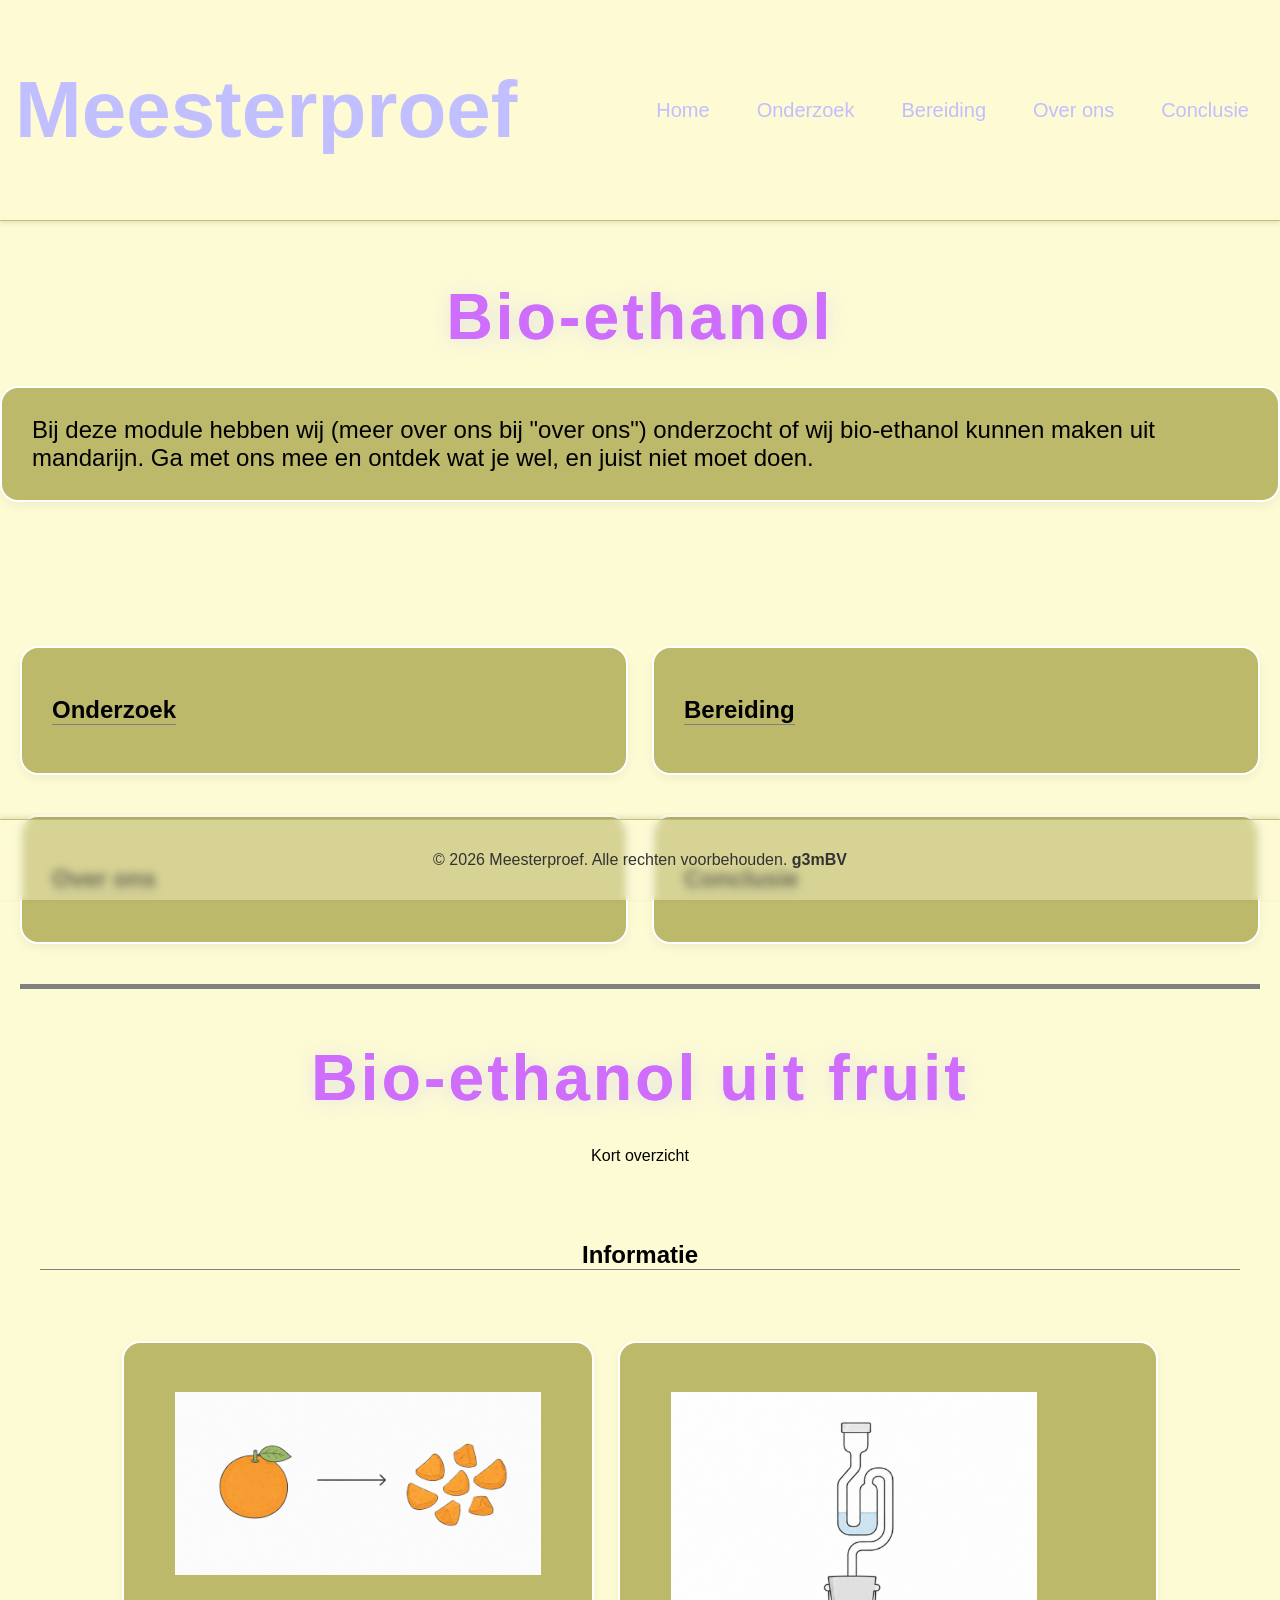
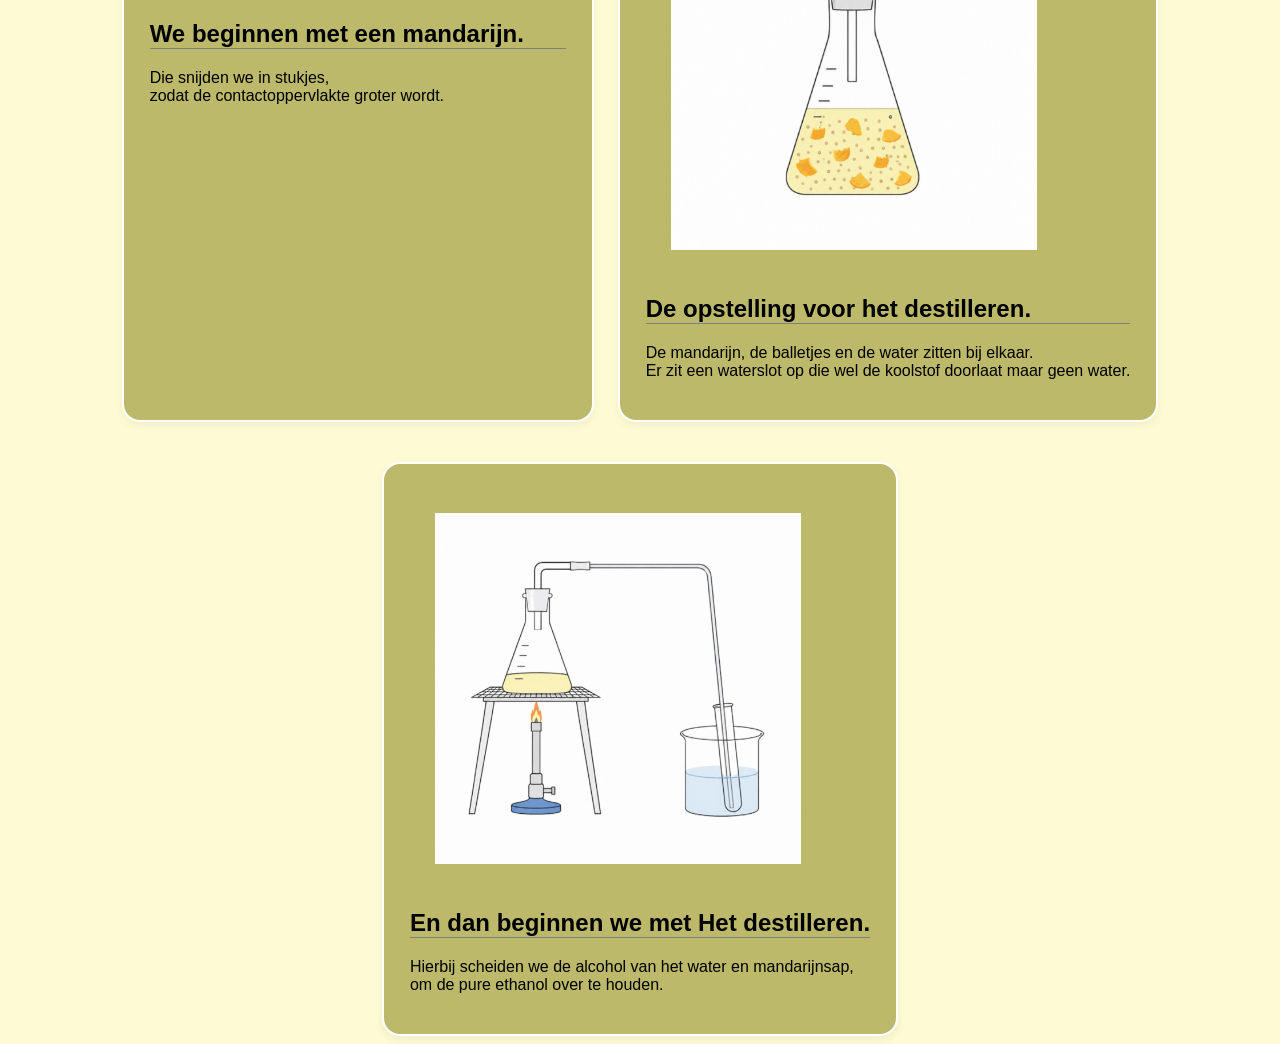
<file: index.html>
<!DOCTYPE html>
<html lang="nl">
<head>
  <meta charset="UTF-8">
  <meta http-equiv="X-UA-Compatible" content="IE=edge">
  <meta name="viewport" content="width=device-width, initial-scale=1.0">
  <meta name="description" content="Homepagina van het bio-ethanol schoolproject. Ontdek ons onderzoek, de stappen van de bereiding, en de resultaten van bio-ethanol uit mandarijn.">
  <meta name="keywords" content="bio-ethanol, mandarijn, schoolproject, meesterproef, chemie, experiment, onderzoek, resultaten, bereiding, over ons, conclusie, biobrandstof, fermentatie, gisting, veiligheid, laboratorium, datavisualisatie, projectpresentatie, duurzaamheid, proefopstelling">
  <meta name="author" content="g3mBV">
  <meta name="robots" content="index, follow">
  <meta name="theme-color" content="#2ecc71">
  <link rel="canonical" href="https://meesterproef.github.io/index.html">
  <meta property="og:title" content="Home - Bio-ethanol Meesterproef | Mandarijn Experiment">
  <meta property="og:description" content="Startpagina van ons bio-ethanol project met mandarijn: onderzoek, bereiding, resultaten en conclusies voor school.">
  <meta property="og:type" content="website">
  <meta property="og:url" content="https://meesterproef.github.io/index.html">
  <meta property="og:site_name" content="Meesterproef">
  <meta property="og:locale" content="nl_NL">
  <meta name="twitter:card" content="summary_large_image">
  <meta name="twitter:title" content="Home - Bio-ethanol Meesterproef | Mandarijn Experiment">
  <meta name="twitter:description" content="Leer hoe wij bio-ethanol uit mandarijn maken. Bekijk onderzoek, bereiding, resultaten en teaminformatie.">
  <link rel="stylesheet" href="stylesheet.css">
  <link rel="icon" href="data:image/svg+xml,<svg xmlns=%22http://w3.org viewBox=%220 0 100 100%22><text y=%22.9em%22 font-size=%2290%22>🍊</text></svg>">
  <title>Home - Bio-ethanol Meesterproef | Mandarijn Project</title>
  <meta name="google-site-verification" content="dkpoxqX3U9dstRT2QyaaFXYJEp5-pPPV3NxngQa6ikA" />
</head>

<body height=2000px>
    <nav class="bovenbalk">
      <a href="index.html" style="font-size: 5em; font-family: 'Playfair Display', sans-serif; " class="logo" >Meesterproef</a>
        <div class="nav-links">
          <a href="index.html" class="nav-item">Home</a>
          <a href="onderzoek.html" class="nav-item">Onderzoek</a>
          <a href="bereiding.html" class="nav-item">Bereiding</a>
          <a href="over-ons.html" class="nav-item">Over ons</a>
          <a href="resultaten.html" class="nav-item">Conclusie</a>
       </div>
    </nav>

    <script>
        window.addEventListener("scroll", function() {
            const bovenbalk = document.querySelector('.bovenbalk');
            const logo = document.querySelector('.logo');

            if (window.scrollY > 50) {
                bovenbalk.classList.add('ingekrompen');
                logo.style.fontSize = '3em';
            } else {
                bovenbalk.classList.remove('ingekrompen');
                logo.style.fontSize = '5em';
            }
        });
    </script>

    <h1 style="padding-top: 150px;">
      Bio-ethanol    
    </h1>

    <div class="squircle">
      Bij deze module hebben wij (meer over ons bij "over ons") onderzocht of wij bio-ethanol kunnen maken uit mandarijn. Ga met ons mee en ontdek wat je wel, en juist niet moet doen.
    </div>

<p>
        <br>
        <br>
        <br>
        <br>
</p>

    <div class="grid" >
        <a class="grid-item" href="onderzoek.html">
            <h2>Onderzoek</h2>
        </a>
        <a class="grid-item" href="bereiding.html">
            <h2>Bereiding</h2>
        </a>
        <a class="grid-item" href="over-ons.html">
            <h2>Over ons</h2>
        </a>
        <a class="grid-item" href="resultaten.html">
            <h2>Conclusie</h2>
        </a>
    </div>

    <div class="container" style="border-top-width: 5px; border-top-color: grey; border-top-style: solid;">
        <h1>Bio-ethanol uit fruit</h1>
        <p>Kort overzicht</p>
    </div>
    <div class="container">
        <h2>Informatie</h2>
    </div>
    <div class="container-informatie">
        <a class="informatie" href="#"><img src="mandarijn.png">
        <h2>We beginnen met een mandarijn.</h2>
        <p>Die snijden we in stukjes, <br> zodat de contactoppervlakte groter wordt.</p>
        </a>
        <a class="informatie" href="#"><img src="spul.png">
        <h2>De opstelling voor het destilleren.</h2>
        <p>De mandarijn, de balletjes en de water zitten bij elkaar. <br> Er zit een waterslot op die wel de koolstof doorlaat maar geen water.</p>
        </a>
        <a class="informatie" href="#"><img src="opstelling.png">
        <h2>En dan beginnen we met Het destilleren.</h2>
        <p>Hierbij scheiden we de alcohol van het water en mandarijnsap, <br> om de pure ethanol over te houden.</p>
        </a>
    </div>

    <div class="onderbalk">
        <p>
            © 2026 Meesterproef. Alle rechten voorbehouden. <a href="mailto:diedj979@gmail.com">g3mBV</a>
        </p>
    </div>

    <script>
  // Zoek alle navigatielinks en het logo op
  const navLinks = document.querySelectorAll('.nav-item, .logo');
  const logo = document.querySelector('.logo');

  navLinks.forEach(link => {
    link.addEventListener('click', function(event) {
      // Haal de link (URL) op waar de bezoeker heen wil
      const doelLocatie = this.getAttribute('href');

      // Als de link ergens heen gaat (en geen lege '#' is)
      if (doelLocatie && doelLocatie !== '#') {
        // 1. Stop tijdelijk het direct doorsturen naar de volgende pagina
        event.preventDefault();

        // 2. Voeg de CSS-klasse toe waardoor het logo gaat draaien
        logo.classList.add('draai-logo');

        // 3. Wacht tot de animatie klaar is (600 milliseconden = 0.6s) en ga dan pas door
        setTimeout(() => {
          window.location.href = doelLocatie;
        }, 1000); 
      }
    });
  });
</script>

<script>
  if ('serviceWorker' in navigator) {
    window.addEventListener('load', () => {
      navigator.serviceWorker.register('/sw.js')
        .then(registration => {
          console.log('Service Worker geregistreerd met scope:', registration.scope);
        })
        .catch(error => {
          console.error('Service Worker registratie mislukt:', error);
        });
    }); // Het missende haakje ) is hier toegevoegd
  }
</script>

</body>
</html>
</file>
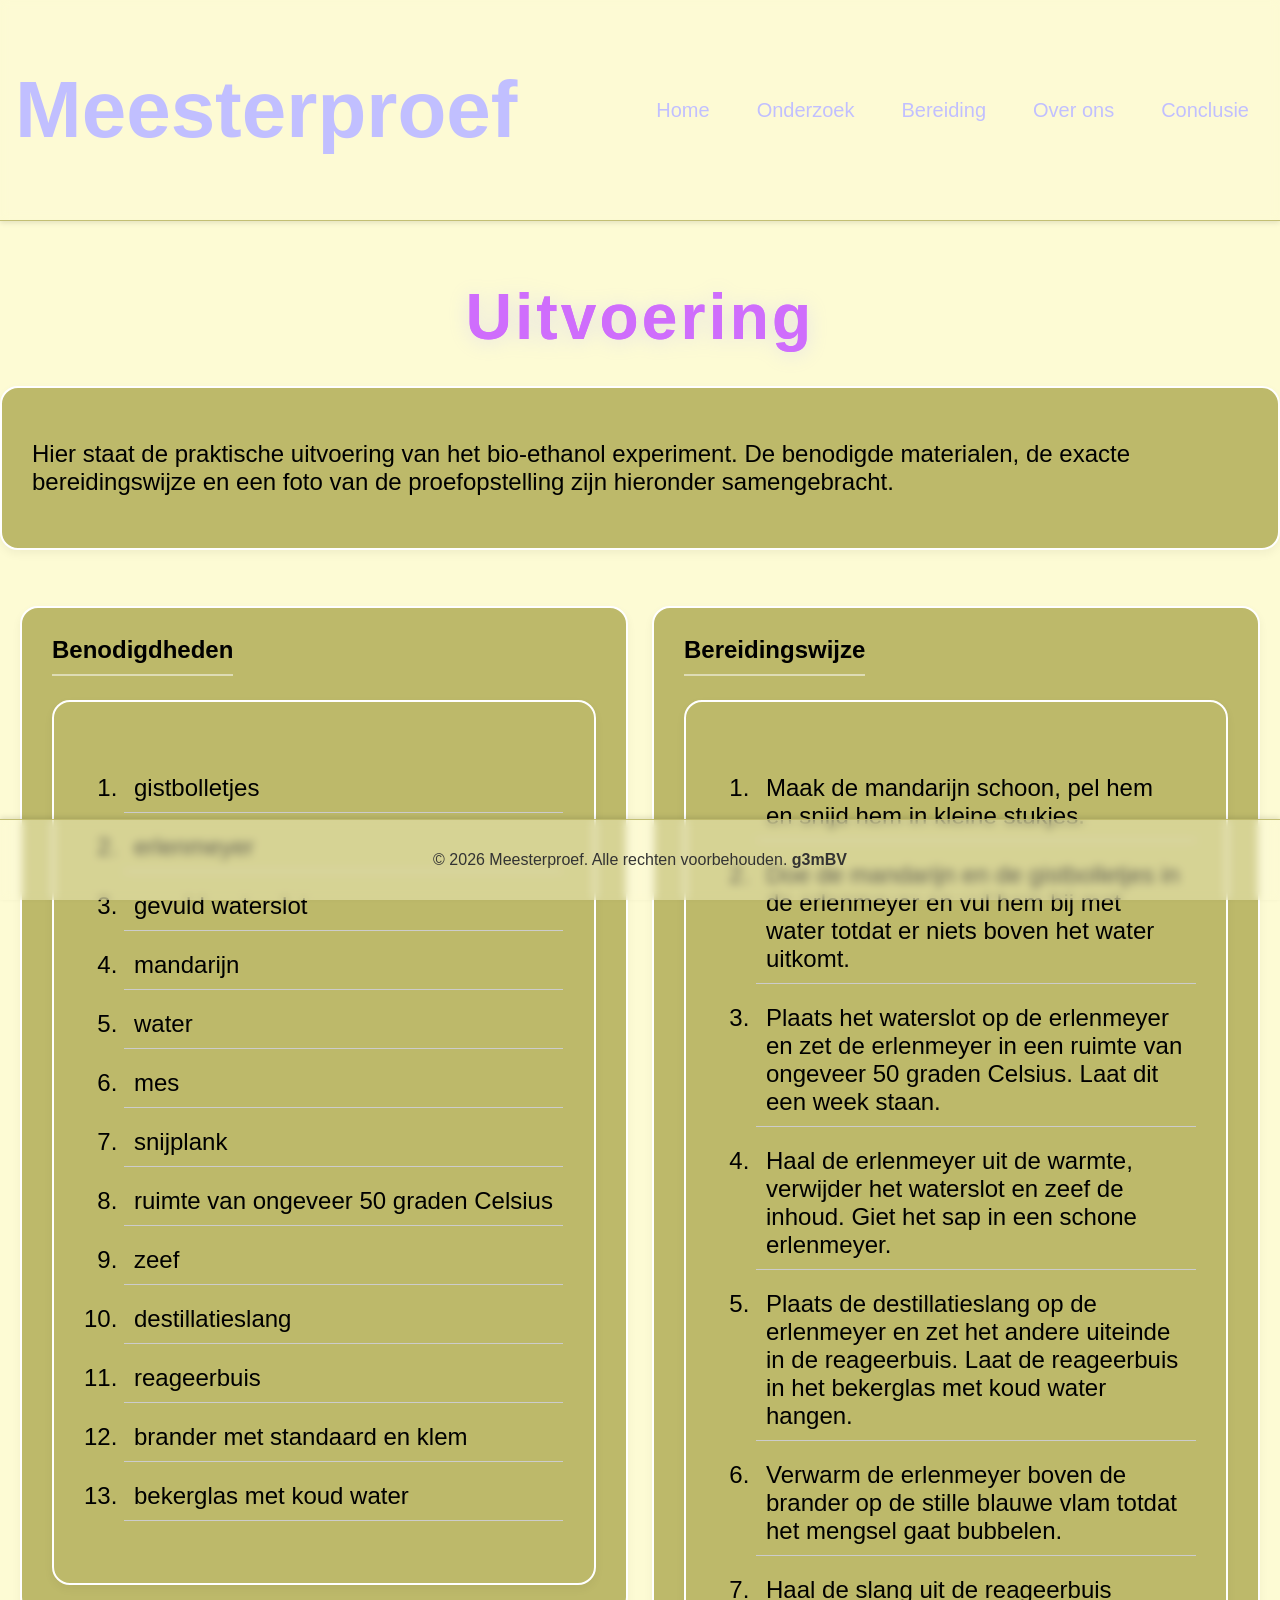
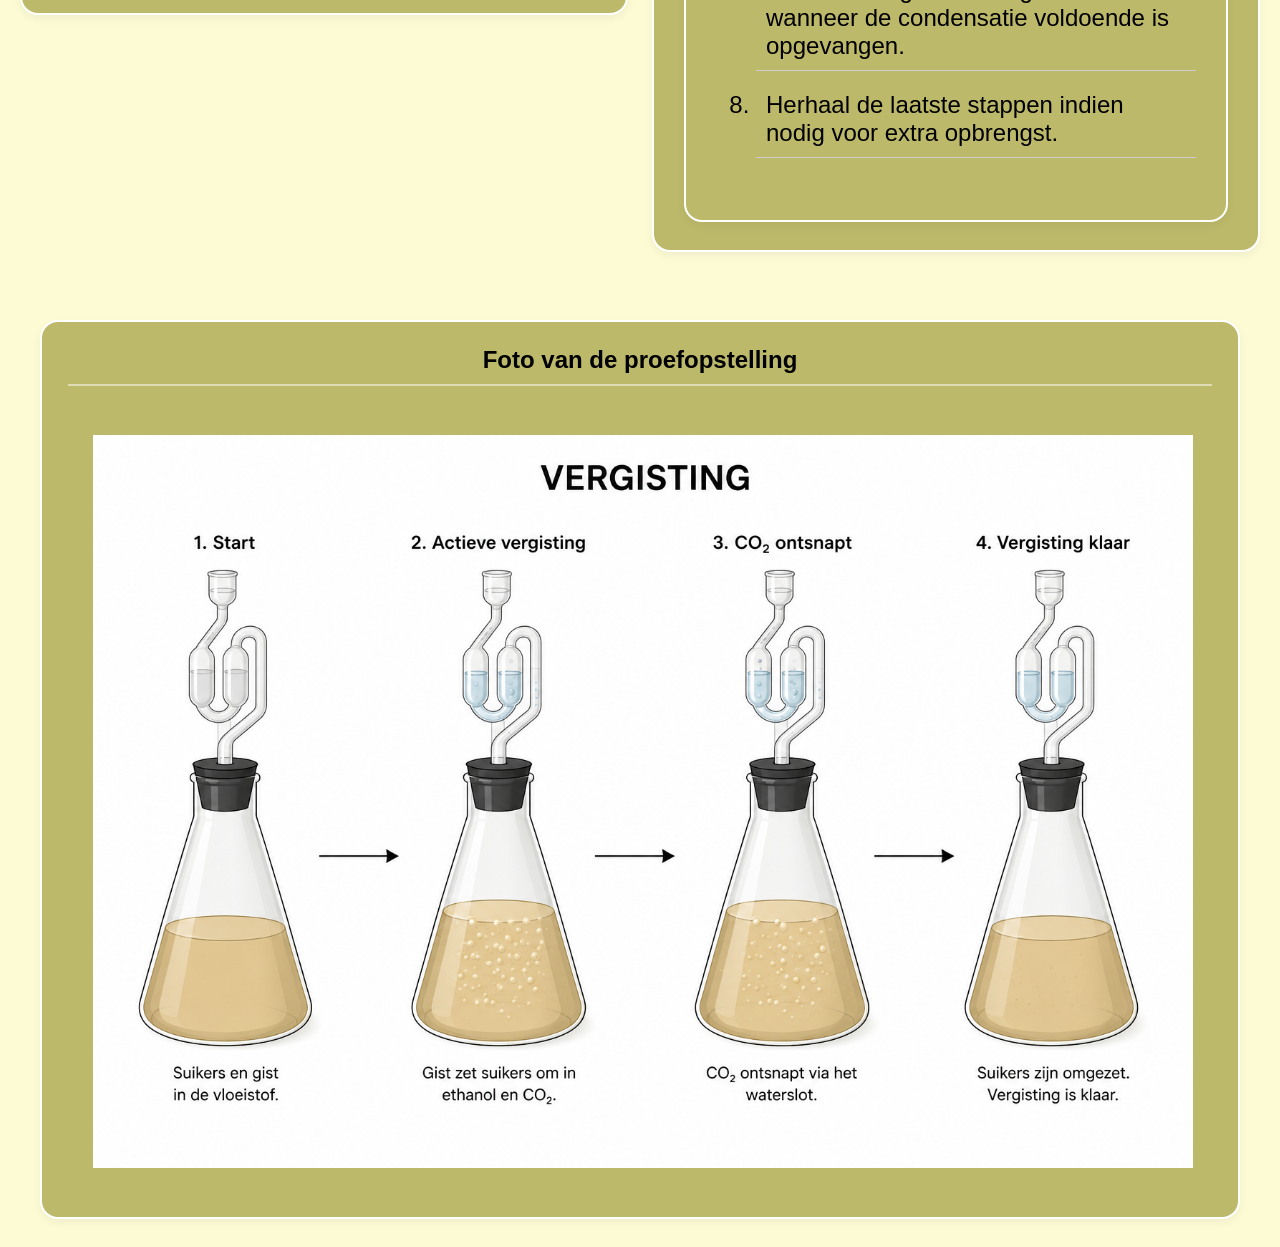
<file: bereiding.html>
<!DOCTYPE html>
<html lang="nl">

<head>
  <meta charset="UTF-8">
  <meta http-equiv="X-UA-Compatible" content="IE=edge">
  <meta name="viewport" content="width=device-width, initial-scale=1.0">
  <meta name="description" content="Bereiding van ons bio-ethanol project met mandarijn. Methode, theorie, experiment, en fouten die we hebben ontdekt tijdens de gisting en analyse.">
  <meta name="keywords" content="Bereiding, bio-ethanol, mandarijn, methode, experiment, analyse, gisting, anaerobe, fermentatie, chemie, schoolproject, meesterproef, proefopzet, laboratorium, veiligheid, stappenplan, resultaten, conclusie">
  <meta name="author" content="g3mBV">
  <meta name="robots" content="index, follow">
  <meta name="theme-color" content="#2ecc71">
  <link rel="canonical" href="https://meesterproef.github.io/bereiding.html">
  <meta property="og:title" content="Bereiding - Bio-ethanol uit Mandarijn | Meesterproef">
  <meta property="og:description" content="Lees de voorbereiding en methode voor het maken van bio-ethanol uit mandarijn, inclusief gisting, chemische processen en leerpunten.">
  <meta property="og:type" content="website">
  <meta property="og:url" content="https://meesterproef.github.io/bereiding.html">
  <meta property="og:site_name" content="Meesterproef">
  <meta property="og:locale" content="nl_NL">
  <meta name="twitter:card" content="summary_large_image">
  <meta name="twitter:title" content="Bereiding - Bio-ethanol uit Mandarijn | Meesterproef">
  <meta name="twitter:description" content="Bekijk onze onderzoeksmethode voor het maken van bio-ethanol uit mandarijn. Stap-voor-stap uitleg, theorie en leerpunten.">
  <link rel="stylesheet" href="stylesheet.css">
  <link rel="icon" href="data:image/svg+xml,<svg xmlns=%22http://w3.org viewBox=%220 0 100 100%22><text y=%22.9em%22 font-size=%2290%22>🍊</text></svg>">
  <title>Bereiding - Bio-ethanol uit Mandarijn | Meesterproef</title>
</head>

<body>
    <nav class="bovenbalk">
      <a href="index.html" style="font-size: 5em; font-family: 'Playfair Display', sans-serif; " class="logo" >Meesterproef</a>
        <div class="nav-links">
          <a href="index.html" class="nav-item">Home</a>
          <a href="onderzoek.html" class="nav-item">Onderzoek</a>
          <a href="bereiding.html" class="nav-item">Bereiding</a>
          <a href="over-ons.html" class="nav-item">Over ons</a>
          <a href="resultaten.html" class="nav-item">Conclusie</a>
       </div>
    </nav>


  <script>
    window.addEventListener('scroll', function () {
      const bovenbalk = document.querySelector('.bovenbalk');
      const logo = document.querySelector('.logo');

      if (window.scrollY > 50) {
        bovenbalk.classList.add('ingekrompen');
        logo.style.fontSize = '3em';
      } else {
        bovenbalk.classList.remove('ingekrompen');
        logo.style.fontSize = '5em';
      }
    });
  </script>

  <h1 style="padding-top: 150px;">
    Uitvoering
  </h1>

  <div class="squircle">
    <p>
      Hier staat de praktische uitvoering van het bio-ethanol experiment. De benodigde materialen, de exacte bereidingswijze en een foto van de proefopstelling zijn hieronder samengebracht.
    </p>
  </div>

  <div class="grid">
    <div class="grid-item">
      <h3>Benodigdheden</h3>
      <div class="lijst" style="width: 100%; left: 0; top: 0;">
        <ol>
          <li class="lijst-item">gistbolletjes</li>
          <li class="lijst-item">erlenmeyer</li>
          <li class="lijst-item">gevuld waterslot</li>
          <li class="lijst-item">mandarijn</li>
          <li class="lijst-item">water</li>
          <li class="lijst-item">mes</li>
          <li class="lijst-item">snijplank</li>
          <li class="lijst-item">ruimte van ongeveer 50 graden Celsius</li>
          <li class="lijst-item">zeef</li>
          <li class="lijst-item">destillatieslang</li>
          <li class="lijst-item">reageerbuis</li>
          <li class="lijst-item">brander met standaard en klem</li>
          <li class="lijst-item">bekerglas met koud water</li>
        </ol>
      </div>
    </div>

    <div class="grid-item">
      <h3>Bereidingswijze</h3>
      <div class="lijst" style="width: 100%; left: 0; top: 0;">
        <ol>
          <li class="lijst-item">Maak de mandarijn schoon, pel hem en snijd hem in kleine stukjes.</li>
          <li class="lijst-item">Doe de mandarijn en de gistbolletjes in de erlenmeyer en vul hem bij met water totdat er niets boven het water uitkomt.</li>
          <li class="lijst-item">Plaats het waterslot op de erlenmeyer en zet de erlenmeyer in een ruimte van ongeveer 50 graden Celsius. Laat dit een week staan.</li>
          <li class="lijst-item">Haal de erlenmeyer uit de warmte, verwijder het waterslot en zeef de inhoud. Giet het sap in een schone erlenmeyer.</li>
          <li class="lijst-item">Plaats de destillatieslang op de erlenmeyer en zet het andere uiteinde in de reageerbuis. Laat de reageerbuis in het bekerglas met koud water hangen.</li>
          <li class="lijst-item">Verwarm de erlenmeyer boven de brander op de stille blauwe vlam totdat het mengsel gaat bubbelen.</li>
          <li class="lijst-item">Haal de slang uit de reageerbuis wanneer de condensatie voldoende is opgevangen.</li>
          <li class="lijst-item">Herhaal de laatste stappen indien nodig voor extra opbrengst.</li>
        </ol>
      </div>
    </div>
  </div>

  <div class="container">
    <div class="informatie">
      <h3>Foto van de proefopstelling</h3>
      <img src="proefopstelling.png" alt="Illustratie van een bio-ethanol proefopstelling" style="width: 1100px;">
    </div>
  </div>

  <div class="onderbalk">
    <p>
      © 2026 Meesterproef. Alle rechten voorbehouden. <a href="mailto:diedj979@gmail.com">g3mBV</a>
    </p>
  </div>
</body>

</html>
</file>
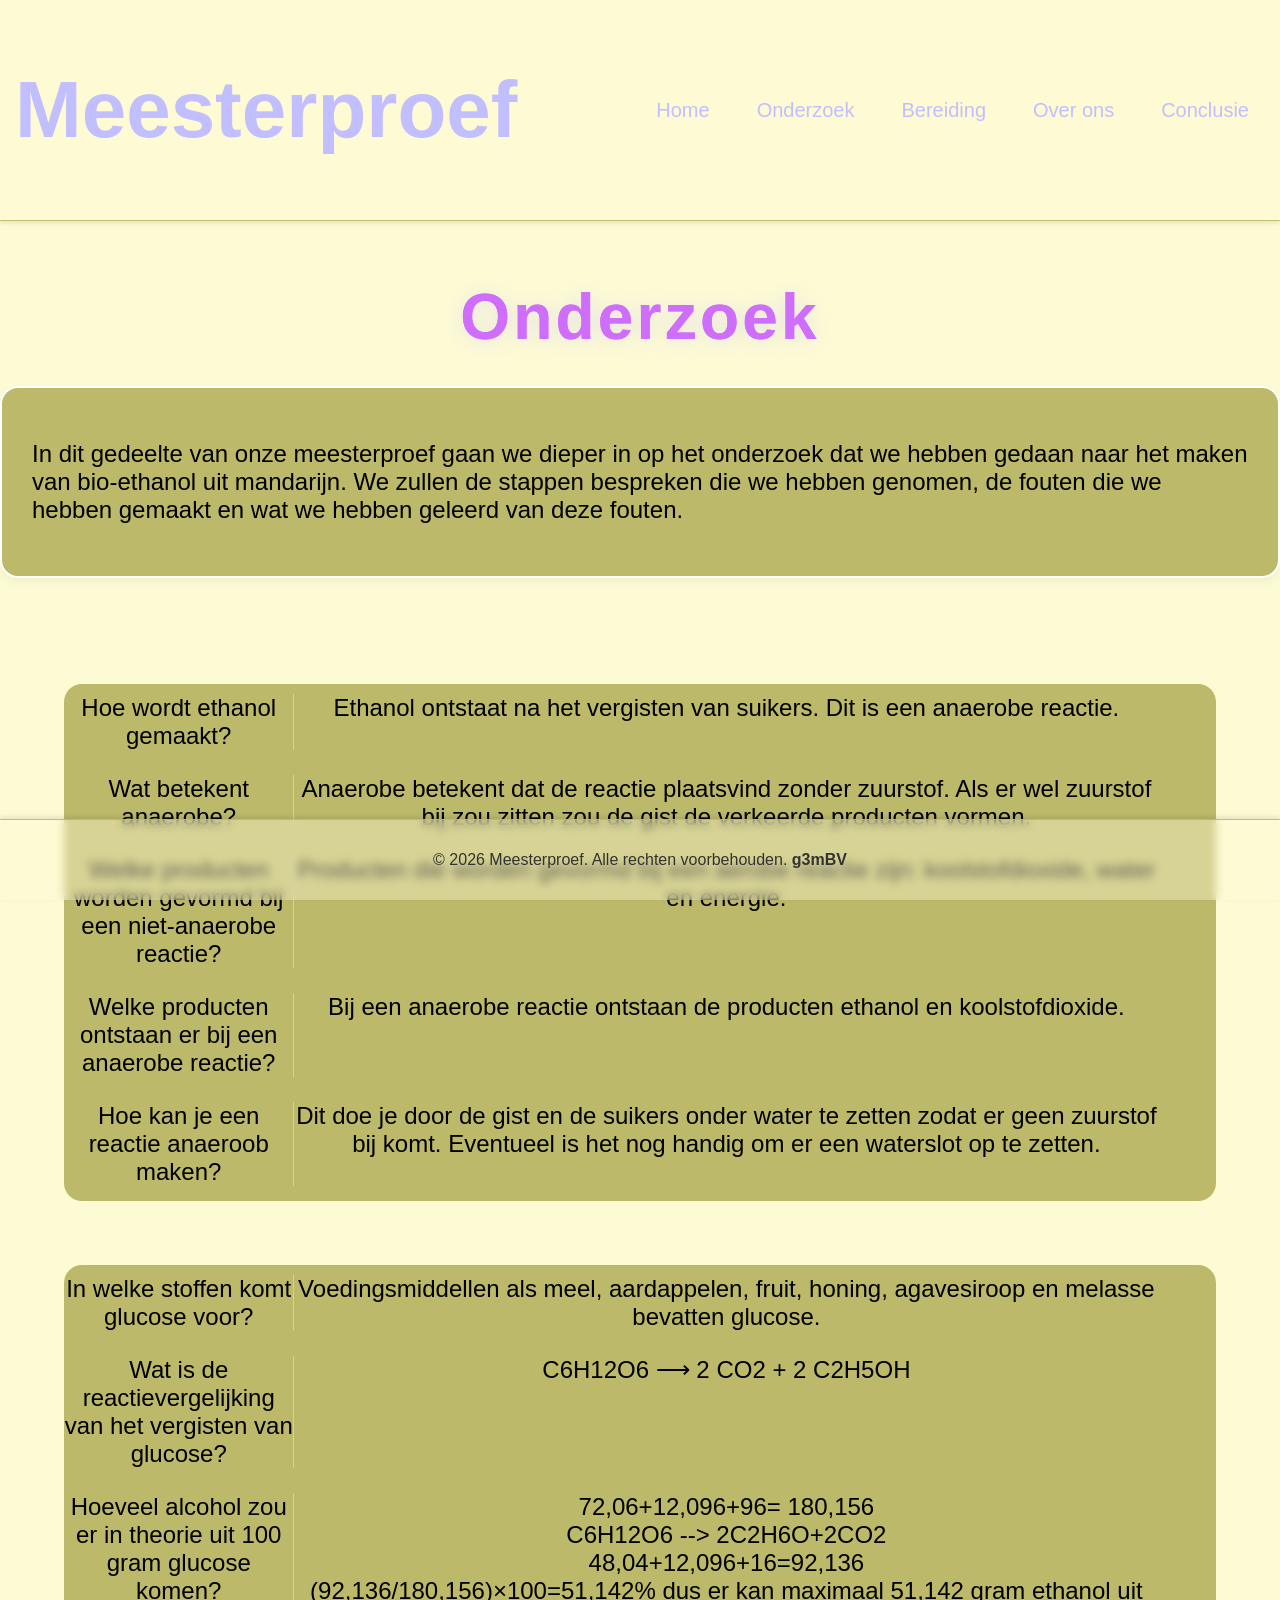
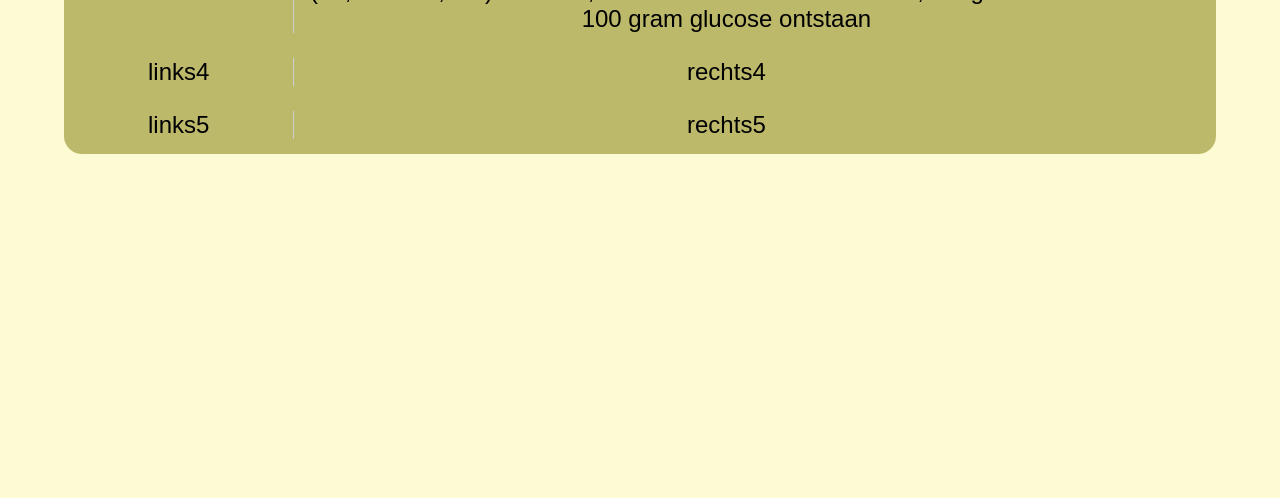
<file: onderzoek.html>
<!DOCTYPE html>
<html lang="nl">
<head>
  <meta charset="UTF-8">
  <meta http-equiv="X-UA-Compatible" content="IE=edge">
  <meta name="viewport" content="width=device-width, initial-scale=1.0">
  <meta name="description" content="Onderzoeksopzet van ons bio-ethanol project met mandarijn. Methode, theorie, experiment, en fouten die we hebben ontdekt tijdens de gisting en analyse.">
  <meta name="keywords" content="onderzoek, bio-ethanol, mandarijn, methode, experiment, analyse, gisting, anaerobe, fermentatie, chemie, schoolproject, meesterproef, proefopzet, laboratorium, veiligheid, stappenplan, resultaten, conclusie">
  <meta name="author" content="g3mBV">
  <meta name="robots" content="index, follow">
  <meta name="theme-color" content="#2ecc71">
  <link rel="canonical" href="https://meesterproef.github.io/onderzoek.html">
  <meta property="og:title" content="Onderzoek - Bio-ethanol uit Mandarijn | Meesterproef">
  <meta property="og:description" content="Lees de onderzoeksopzet en methode voor het maken van bio-ethanol uit mandarijn, inclusief gisting, chemische processen en leerpunten.">
  <meta property="og:type" content="website">
  <meta property="og:url" content="https://meesterproef.github.io/onderzoek.html">
  <meta property="og:site_name" content="Meesterproef">
  <meta property="og:locale" content="nl_NL">
  <meta name="twitter:card" content="summary_large_image">
  <meta name="twitter:title" content="Onderzoek - Bio-ethanol uit Mandarijn | Meesterproef">
  <meta name="twitter:description" content="Bekijk onze onderzoeksmethode voor het maken van bio-ethanol uit mandarijn. Stap-voor-stap uitleg, theorie en leerpunten.">
  <link rel="stylesheet" href="stylesheet.css">
  <link rel="icon" href="data:image/svg+xml,<svg xmlns=%22http://w3.org viewBox=%220 0 100 100%22><text y=%22.9em%22 font-size=%2290%22>🍊</text></svg>">
  <title>Onderzoek - Bio-ethanol uit Mandarijn | Meesterproef</title>
</head>

<body>
    <nav class="bovenbalk">
      <a href="index.html" style="font-size: 5em; font-family: 'Playfair Display', sans-serif; " class="logo" >Meesterproef</a>
        <div class="nav-links">
          <a href="index.html" class="nav-item">Home</a>
          <a href="onderzoek.html" class="nav-item">Onderzoek</a>
          <a href="bereiding.html" class="nav-item">Bereiding</a>
          <a href="over-ons.html" class="nav-item">Over ons</a>
          <a href="resultaten.html" class="nav-item">Conclusie</a>
       </div>
    </nav>

    <script>
        window.addEventListener("scroll", function() {
            const bovenbalk = document.querySelector('.bovenbalk');
            const logo = document.querySelector('.logo');

            if (window.scrollY > 50) {
                bovenbalk.classList.add('ingekrompen');
                logo.style.fontSize = '3em';
            } else {
                bovenbalk.classList.remove('ingekrompen');
                logo.style.fontSize = '5em';
            }
        });
    </script>

    <h1 style="padding-top: 150px;">
        Onderzoek
    </h1>

    <div class="squircle">
        <p>
            In dit gedeelte van onze meesterproef gaan we dieper in op het onderzoek dat we hebben gedaan naar het maken van bio-ethanol uit mandarijn. We zullen de stappen bespreken die we hebben genomen, de fouten die we hebben gemaakt en wat we hebben geleerd van deze fouten.
        </p>
    </div>

    <div class="ingewikkelde-lijst-wrapper">
          <div class="ingewikkelde-lijst">
            <div class="ingewikkelde-lijst-links">Hoe wordt ethanol gemaakt?</div>
            <div class="ingewikkelde-lijst-rechts">Ethanol ontstaat na het vergisten van suikers. Dit is een anaerobe reactie.</div>
            <div class="ingewikkelde-lijst-links">Wat betekent anaerobe?</div>
            <div class="ingewikkelde-lijst-rechts">Anaerobe betekent dat de reactie plaatsvind zonder zuurstof. Als er wel zuurstof bij zou zitten zou de gist de verkeerde producten vormen.</div>
            <div class="ingewikkelde-lijst-links">Welke producten worden gevormd bij een niet-anaerobe reactie?</div>
            <div class="ingewikkelde-lijst-rechts">Producten die worden gevormd bij een aerobe reactie zijn: koolstofdioxide, water en energie.</div>
            <div class="ingewikkelde-lijst-links">Welke producten ontstaan er bij een anaerobe reactie?</div>
            <div class="ingewikkelde-lijst-rechts">Bij een anaerobe reactie ontstaan de producten ethanol en koolstofdioxide.</div>
            <div class="ingewikkelde-lijst-links">Hoe kan je een reactie anaeroob maken?</div>
            <div class="ingewikkelde-lijst-rechts">Dit doe je door de gist en de suikers onder water te zetten zodat er geen zuurstof bij komt. Eventueel is het nog handig om er een waterslot op te zetten.</div>
          </div>

          <div class="ingewikkelde-lijst">
            <div class="ingewikkelde-lijst-links">In welke stoffen komt glucose voor?</div>
            <div class="ingewikkelde-lijst-rechts">Voedingsmiddellen als meel, aardappelen, fruit, honing, agavesiroop en melasse bevatten glucose.</div>
            <div class="ingewikkelde-lijst-links">Wat is de reactievergelijking van het vergisten van glucose?</div>
            <div class="ingewikkelde-lijst-rechts">C6H12O6 ⟶ 2 CO2 + 2 C2H5OH</div>
            <div class="ingewikkelde-lijst-links">Hoeveel alcohol zou er in theorie uit 100 gram glucose komen?</div>
            <div class="ingewikkelde-lijst-rechts">72,06+12,096+96= 180,156 <br>
C6H12O6 --> 2C2H6O+2CO2 <br>
48,04+12,096+16=92,136 <br>
(92,136/180,156)×100=51,142% dus er kan maximaal 51,142 gram ethanol uit 100 gram glucose ontstaan                 
</div>
            <div class="ingewikkelde-lijst-links">links4</div>
            <div class="ingewikkelde-lijst-rechts">rechts4</div>
            <div class="ingewikkelde-lijst-links">links5</div>
            <div class="ingewikkelde-lijst-rechts">rechts5</div>
          </div>
    </div>



    <div class="onderbalk">
        <p>
            © 2026 Meesterproef. Alle rechten voorbehouden. <a href="mailto:diedj979@gmail.com">g3mBV</a>
        </p>
    </div>

    <script>
  // Zoek alle navigatielinks en het logo op
  const navLinks = document.querySelectorAll('.nav-item, .logo');
  const logo = document.querySelector('.logo');

  navLinks.forEach(link => {
    link.addEventListener('click', function(event) {
      // Haal de link (URL) op waar de bezoeker heen wil
      const doelLocatie = this.getAttribute('href');

      // Als de link ergens heen gaat (en geen lege '#' is)
      if (doelLocatie && doelLocatie !== '#') {
        // 1. Stop tijdelijk het direct doorsturen naar de volgende pagina
        event.preventDefault();

        // 2. Voeg de CSS-klasse toe waardoor het logo gaat draaien
        logo.classList.add('draai-logo');

        // 3. Wacht tot de animatie klaar is (600 milliseconden = 0.6s) en ga dan pas door
        setTimeout(() => {
          window.location.href = doelLocatie;
        }, 1000); 
      }
    });
  });
</script>


</body>
</html>
</file>
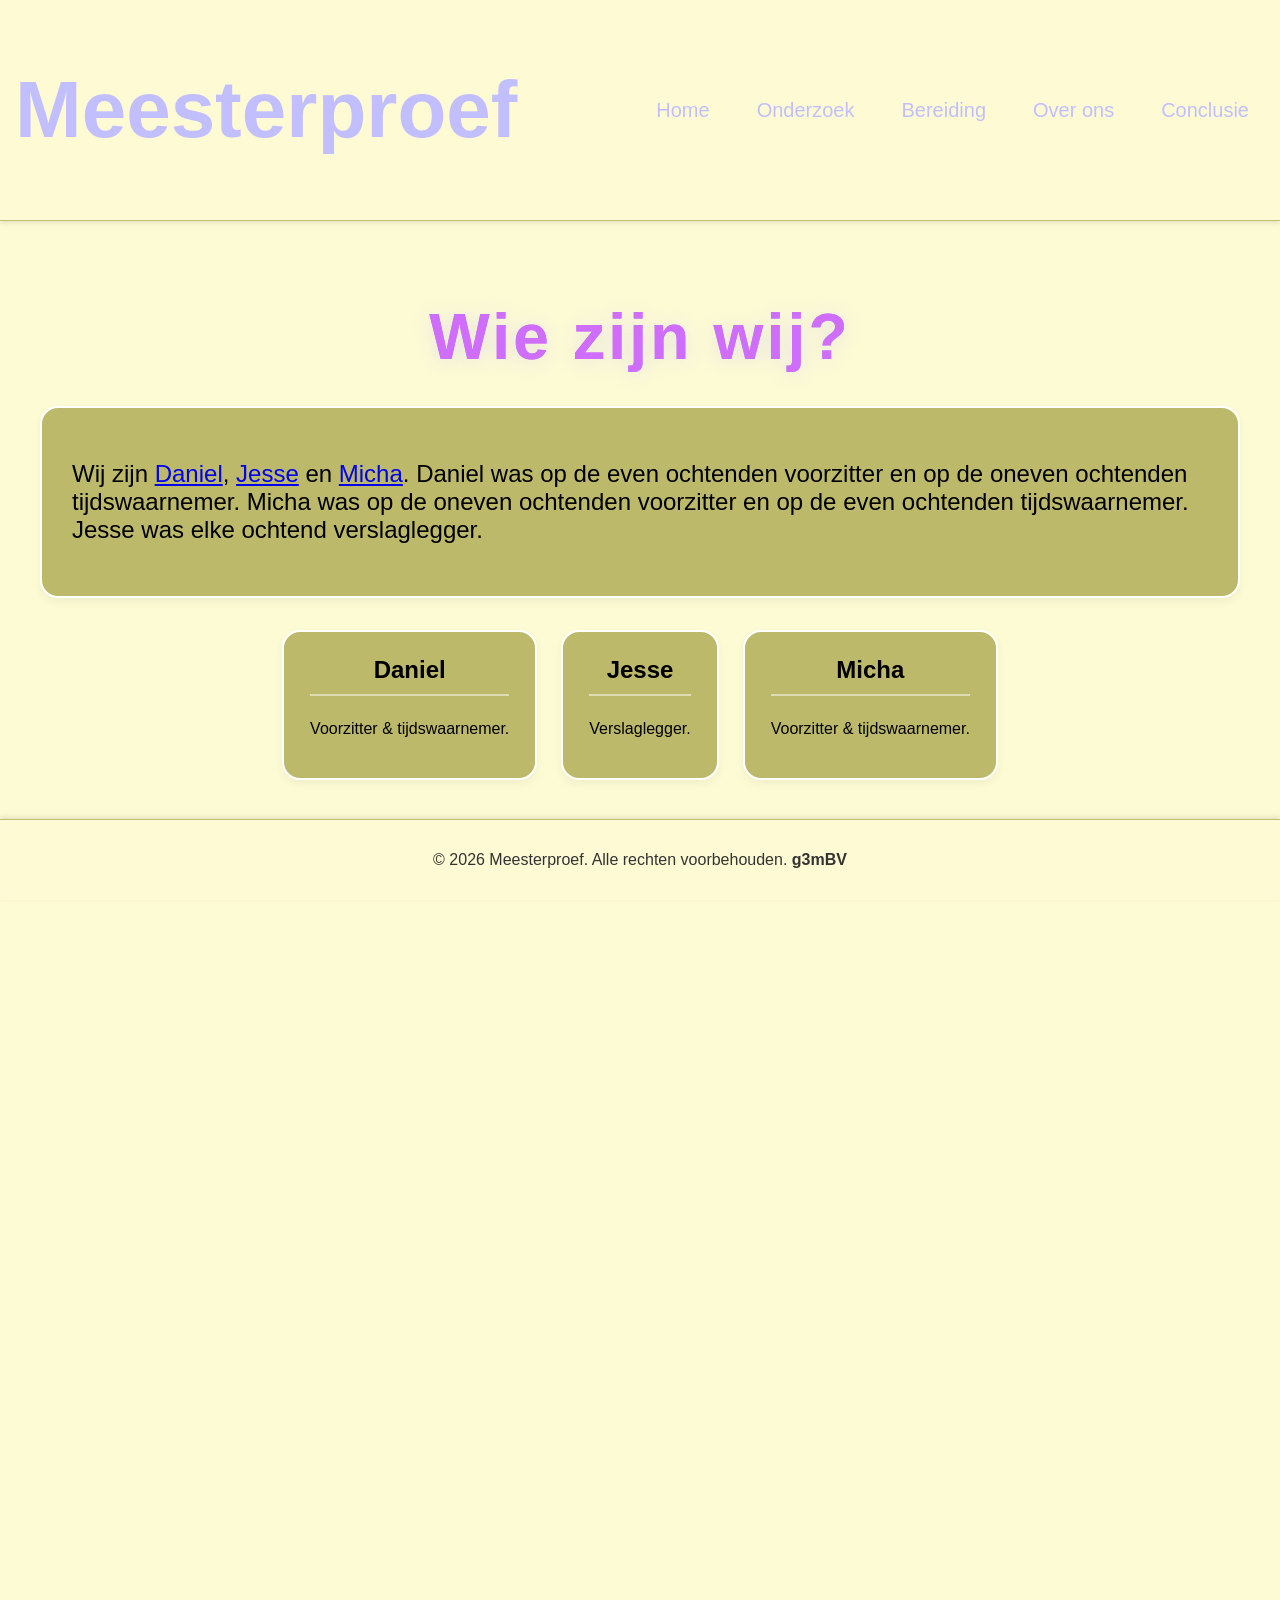
<file: over-ons.html>
<!DOCTYPE html>
<html lang="nl">
<head>
  <meta charset="UTF-8">
  <meta http-equiv="X-UA-Compatible" content="IE=edge">
  <meta name="viewport" content="width=device-width, initial-scale=1.0">
  <meta name="description" content="Ontmoet het team achter het bio-ethanol project en ontdek onze rollen, motivatie en leerervaringen tijdens het schoolonderzoek.">
  <meta name="keywords" content="over ons, team, bio-ethanol, schoolproject, meesterproef, onderzoeksteam, motivatie, samenwerking, presentatie, leerervaringen, contact, achtergrond, projectrol, chemie">
  <meta name="author" content="g3mBV">
  <meta name="robots" content="index, follow">
  <meta name="theme-color" content="#2ecc71">
  <link rel="canonical" href="https://meesterproef.github.io/over-ons.html">
  <meta property="og:title" content="Over ons - Bio-ethanol Team | Meesterproef">
  <meta property="og:description" content="Lees wie wij zijn en waarom we dit bio-ethanol project uit mandarijn hebben uitgevoerd, inclusief onze rollen en ervaringen.">
  <meta property="og:type" content="website">
  <meta property="og:url" content="https://meesterproef.github.io/over-ons.html">
  <meta property="og:site_name" content="Meesterproef">
  <meta property="og:locale" content="nl_NL">
  <meta name="twitter:card" content="summary_large_image">
  <meta name="twitter:title" content="Over ons - Bio-ethanol Team | Meesterproef">
  <meta name="twitter:description" content="Maak kennis met het team achter ons bio-ethanol experiment en ontdek onze motivatie, rollen en leerpunten.">
  <link rel="stylesheet" href="stylesheet.css">
  <link rel="icon" href="data:image/svg+xml,<svg xmlns=%22http://w3.org viewBox=%220 0 100 100%22><text y=%22.9em%22 font-size=%2290%22>🍊</text></svg>">
  <title>Over ons - Bio-ethanol Team | Meesterproef</title>
</head>
<body>
  <nav class="bovenbalk">
    <a href="index.html" class="logo">Meesterproef</a>
    <div class="nav-links">
      <a href="index.html" class="nav-item">Home</a>
      <a href="onderzoek.html" class="nav-item">Onderzoek</a>
      <a href="bereiding.html" class="nav-item">Bereiding</a>
      <a href="over-ons.html" class="nav-item">Over ons</a>
      <a href="resultaten.html" class="nav-item">Conclusie</a>
    </div>
  </nav>

  <script>
    window.addEventListener('scroll', function () {
      const bovenbalk = document.querySelector('.bovenbalk');
      const logo = document.querySelector('.logo');

      if (window.scrollY > 50) {
        bovenbalk.classList.add('ingekrompen');
        logo.style.fontSize = '3em';
      } else {
        bovenbalk.classList.remove('ingekrompen');
        logo.style.fontSize = '5em';
      }
    });
  </script>

  <div class="container">
    <h1 style="padding-top: 150px;">Wie zijn wij?</h1>
    <div class="squircle">
      <p>
        Wij zijn <a href="mailto:143438@ichthuscollege.net">Daniel</a>, <a href="mailto:143830@ichthuscollege.net">Jesse</a> en <a href="mailto:143470@ichthuscollege.net">Micha</a>.
        Daniel was op de even ochtenden voorzitter en op de oneven ochtenden tijdswaarnemer. Micha was op de oneven ochtenden voorzitter en op de even ochtenden tijdswaarnemer. Jesse was elke ochtend verslaglegger.
      </p>
    </div>

    <div class="container-informatie">
      <div class="informatie">
        <h3>Daniel</h3>
        <p>Voorzitter & tijdswaarnemer.</p>
      </div>
      <div class="informatie">
        <h3>Jesse</h3>
        <p>Verslaglegger.</p>
      </div>
      <div class="informatie">
        <h3>Micha</h3>
        <p>Voorzitter & tijdswaarnemer.</p>
      </div>
    </div>
  </div>

  <div class="onderbalk">
    <p>
      © 2026 Meesterproef. Alle rechten voorbehouden. <a href="mailto:diedj979@gmail.com">g3mBV</a>
    </p>
  </div>
</body>
</html>
</file>
<file: stylesheet.css>
body {
  font-family: 'Playfair Display', sans-serif;
  background-color: #fdfbd4;
  color: #CF6DFC;
  margin: 0;
  padding: 0;
  height: 2000px;
  text-decoration: none;

  padding-top: 98px;

}

h2 {
  color: #000000;
  border-bottom: 1px solid grey;
}

h3 {
  color: #000000;
  margin-top: 0;
  border-bottom: 2px solid rgba(255, 255, 255, 0.5);
  padding-bottom: 10px;
  font-size: 24px; 
}



p {
    color: #000000;
}

p :hover {
    color: #0a0a06;
}

.bovenbalk {
  display: flex;
  justify-content: space-between;
  align-items: center;
  height: 190px; /* Standaard hoogte */
  padding: 15px;
  box-shadow: 0 2px 5px rgba(0,0,0,0.1);

  position: fixed;
  top: 0;
  left: 0;
  right: 0;
  z-index: 1000;

  background-color: rgba(253, 251, 212, 0.40);
  backdrop-filter: blur(4px);

  border-bottom: 1px solid rgba(189, 185, 106, 0.9);
  color: #C1bFFF;
  
  transition: height 0.3s ease; 
}


.bovenbalk.ingekrompen {
  height: 120px;
}

.logo {
  font-weight: bold;
  font-size: 20px;
  text-decoration: none;
  color: #C1bFFF;
  display: inline-block;
  transition: transform 1s ease-out;
  transition: height 1s ease; 
}

.logo.draai-logo {
  transform: rotate(360deg) scale(0.9);
}

.nav-links {
  display: flex;
  gap: 15px;
}

.nav-item {
  text-decoration: none;
  color: #C1bFFF;
  padding: 8px 16px;
  border-radius: 4px;
  transition: background-color 0.9s ease-in-out, color 0.2s ease-out;
  font-size: 20px;
}

.nav-item:hover {
  background-color: #928feb;
  color: #ffffff;
}
@keyframes bounce-in {
  0% {
    transform: translateY(-100px) rotateY(90deg) rotateX(-20deg) scale(0.5);
    opacity: 0;
  }
  50% {
    transform: translateY(10px) rotateY(0deg) rotateX(0deg) scale(1);
  }
  70% {
    transform: translateY(-5px) rotateY(0deg) rotateX(0deg) scale(1);
  }
  100% {
    transform: translateY(0) rotateY(0deg) rotateX(0deg) scale(1);
    opacity: 1;
  }
}

h1 {
  display: flex;
  flex-wrap: wrap;
  justify-content: center;
  align-items: center;
  gap: 0.02em;
  font-size: 4em;
  font-weight: 800;
  letter-spacing: 0.05em;
  background: linear-gradient(135deg, #C1BFFF, #CF6DFC, #C1BFFF);
  -webkit-background-clip: text;
  -webkit-text-fill-color: opaque;
  background-clip: text;
  filter: drop-shadow(0 2px 10px rgba(193, 191, 255, 0.4));
  perspective: 1200px;
  margin: 2rem 0;
}

h1 span {
  display: inline-block;
  perspective: 1200px;
  transform-style: preserve-3d;
  /* Standaard geen animatie; activeer via body.h1-animate */
  animation: none;
  text-shadow: 
    2px 2px 0px rgba(193, 191, 255, 0.3),
    4px 4px 0px rgba(193, 191, 255, 0.2),
    6px 6px 0px rgba(193, 191, 255, 0.1);
}

/* Activeer de bounce-in animatie als de body de class `h1-animate` heeft */
body.h1-animate h1 span {
  animation: bounce-in 0.8s cubic-bezier(0.68, -0.55, 0.265, 1.55) forwards;
}

h1 span.space {
  min-width: 0.6em;
}

h1 span:nth-child(1) { animation-delay: 0.05s; }
h1 span:nth-child(2) { animation-delay: 0.1s; }
h1 span:nth-child(3) { animation-delay: 0.15s; }
h1 span:nth-child(4) { animation-delay: 0.2s; }
h1 span:nth-child(5) { animation-delay: 0.25s; }
h1 span:nth-child(6) { animation-delay: 0.3s; }
h1 span:nth-child(7) { animation-delay: 0.35s; }
h1 span:nth-child(8) { animation-delay: 0.4s; }
h1 span:nth-child(9) { animation-delay: 0.45s; }
h1 span:nth-child(10) { animation-delay: 0.5s; }
h1 span:nth-child(11) { animation-delay: 0.55s; }
h1 span:nth-child(12) { animation-delay: 0.6s; }
h1 span:nth-child(13) { animation-delay: 0.65s; }
h1 span:nth-child(14) { animation-delay: 0.7s; }
h1 span:nth-child(15) { animation-delay: 0.75s; }
h1 span:nth-child(16) { animation-delay: 0.8s; }
h1 span:nth-child(17) { animation-delay: 0.85s; }
h1 span:nth-child(18) { animation-delay: 0.9s; }
h1 span:nth-child(19) { animation-delay: 0.95s; }
h1 span:nth-child(20) { animation-delay: 1s; }
h1 span:nth-child(21) { animation-delay: 1.05s; }
h1 span:nth-child(22) { animation-delay: 1.1s; }
h1 span:nth-child(23) { animation-delay: 1.15s; }
h1 span:nth-child(24) { animation-delay: 1.2s; }
h1 span:nth-child(25) { animation-delay: 1.25s; }
h1 span:nth-child(26) { animation-delay: 1.3s; }

.grid {
  display: grid;
  grid-template-columns: minmax(100px, 1fr) minmax(100px, 1fr);
  gap: 1.5rem;
  width: 100%;
  box-sizing: border-box;
  padding: 1.5rem 1.25rem 2rem;
  align-items: start;
}

.grid-item {
  background-color: #Bdb96a;
  border: 2px solid #ffffff;
  border-radius: 18px;
  padding: 28px 30px;
  margin: 0.5rem 0;
  color: #000000;
  box-sizing: border-box;
  text-align: left;
  box-shadow: 0 4px 10px rgba(0, 0, 0, 0.05);
  transition: transform 0.3s ease-out, box-shadow 0.3s ease-out;
  display: flex;
  flex-direction: column;
  align-items: flex-start;
  justify-content: flex-start;
  text-decoration: none;
  position: relative;
  z-index: 1;
  min-height: 0;
  overflow: hidden;
}

.grid-item h3 {
  color: #000000;
  margin-top: 0;
  border-bottom: 2px solid rgba(255, 255, 255, 0.5);
  padding-bottom: 10px;
  font-size: 24px;
}

.container {
  max-width: 1140px;
  margin: 1.5rem auto;
  padding: 1.25rem 1.5rem;
  text-align: center;
}

.container-informatie {
  max-width: 1900px;
  margin: 1.5rem auto 2rem;
  display: flex;
  justify-content: center;
  flex-wrap: wrap;
  gap: 24px;
  padding: 0 1rem;
}

.informatie {
  width: auto;
  height: auto;
  background-color: #Bdb96a;
  border: 2px solid #ffffff;
  border-radius: 18px;
  text-decoration: none;
  padding: 24px 26px;
  margin: 0.5rem 0;
  box-sizing: border-box;
  transition: transform 0.3s ease-out, box-shadow 0.3s ease-out;
  box-shadow: 0 4px 10px rgba(0, 0, 0, 0.05);
}

.informatie img {
  width: 366px;
  height: auto;
  margin: 20px, auto;
  border-radius: 10px;
  display: block;
  padding: 25px;
}

.informatie:hover {
  transform: translateY(-5px);
  box-shadow: 0 10px 20px #080202;
}

.grid-item:hover {
  background: #c0ba4f;
  transform: translateY(-10px) scale(1.05);
  box-shadow: 0 10px 20px #080202;
  z-index: 10; 
}

.squircle {
  width: 100%;
  height: auto;
  background-color: #Bdb96a;
  border: 2px solid #ffffff;
  border-radius: 18px;
  margin: 1rem 0 1.5rem;
  display: flex;
  align-items: flex-start;
  justify-content: flex-start;
  flex-wrap: wrap;
  color: #000000;
  text-align: left;
  font-size: 24px;
  box-sizing: border-box;
  padding: 28px 30px;
  overflow: auto;
  transition: transform 0.3s ease-out, box-shadow 0.3s ease-out;
  box-shadow: 0 4px 10px rgba(0, 0, 0, 0.05);
  transform: translateY(0) scale(1);
  position: relative;
  z-index: 1;
  text-decoration: none;
}

.squircle:hover {
  transform: translateY(-5px);
  box-shadow: 0 10px 20px #080202;
  z-index: 10;
}

.onderbalk {
  display: flex;
  justify-content: center;
  align-items: center;
  height: 40px;
  padding: 20px;
  box-shadow: 0 -2px 5px rgba(0,0,0,0.1);
  background-color: rgba(253, 251, 212, 0.40);
  backdrop-filter: blur(4px);
  border-top: 1px solid rgba(189, 185, 106, 0.9);
  left: 0px;
  right: 0px;
  z-index: 1000;
  border-top: 1px solid rgba(189, 185, 106, 0.9);
  bottom: 0;
  position: fixed;
}

.onderbalk p {
  margin: 0;
  color: #333333;
}

.onderbalk a {
  color: #333333;
  text-decoration: none;
  font-weight: bold;
  transition: color 0.2s ease-out;
}

.onderbalk a:hover {
  color: #C1BFFF;
}

.container {
  max-width: 1200px;
  margin: 0 auto;
  padding: 20px;
}

.container,
.container-informatie {
  background: transparent;
}

.lijst {
  width: 50%;
  height: auto;
  background-color: #Bdb96a;
  border: 2px solid #ffffff;
  border-radius: 18px;
  display: flex;
  align-items: center;
  justify-content: flex-start;
  color: #000000;
  text-align: left;
  font-size: 24px;
  box-sizing: border-box;
  padding: 28px 30px;
  overflow: auto;
  transition: transform 0.3s ease-out, box-shadow 0.3s ease-out;
  box-shadow: 0 4px 10px rgba(0, 0, 0, 0.05);
  transform: translateY(0) scale(1);
  position: relative;
  z-index: 1;
  text-decoration: none;
  left: 10px;
  top: 50px;
}

.lijst:hover {
  transform: translateY(-5px);
  box-shadow: 0 10px 20px #080202;
  z-index: 10;
}

.lijst-item {
  margin: 10px 0;
  padding: 10px;
  border-bottom: 1px solid #ccc;
}

.ingewikkelde-lijst {
  width: 90%;
  height: auto;
  border-radius: 18px;
  border-color: rgb(255, 255, 255);
  border-width: 2px;
  border-style: thick;
  background-color: #Bdb96a;
  display: flex;
  align-items: stretch;
  flex-wrap: wrap;
  color: #000000;
  text-align: center;
  font-size: 24px;
  box-sizing: border-box;
  overflow: auto;
  transition: transform 0.3s ease-out, box-shadow 0.3s ease-out, background-color 0.3s ease-out;
  box-shadow: 0 0 0 rgba(0, 0, 0, 0);
  transform: translateY(0) scale(1);
  position: relative;
  z-index: 1;
  text-decoration: none;
  margin: 2.5% 5%;
  top: 50px;
}

.ingewikkelde-lijst:hover {
  background: #cec85e;
  transform: translateY(-8px) scale(1.04);
  box-shadow: 0 10px 20px #080202;
  z-index: 10;
}

.ingewikkelde-lijst-links {
  display: flex;
  flex-direction: column;
  align-items: stretch;
  width: 20%;
  box-sizing: border-box;
  border-right: 1px solid #cccccc;
  margin-bottom: 15px;
  margin-top: 10px;
}

.ingewikkelde-lijst-rechts {
  display: flex;
  flex-direction: column;
  align-items: stretch;
  width: 75%;
  box-sizing: border-box;
  margin-bottom: 15px;
  margin-top: 10px;
}

.ingewikkelde-lijst-wrapper {
  display: flex;
  flex-direction: column;
  align-items: stretch;
  gap: 10%;
}

.particle {
  position: absolute;
  width: 16px;
  height: 4px;
  background-color: #CF6DFC;
  border-radius: 40%;
  pointer-events: none;
  animation: explode 3s ease-out forwards;
}

@keyframes explode {
  0% {
    transform: translate(-50%, -50%) translate(0, 0) scale(1);
    opacity: 1;
  }
  100% {
    transform: translate(-50%, -50%) translate(var(--x), var(--y)) scale(1,05);
    opacity: 0;
  }
}

@media print {
.bovenbalk, .onderbalk, .nav-links { display: none; }
  body { font-size: 12pt; line-height: 1.5; color: #000; }
  h1, h2, h3 { page-break-after: avoid; }
  .grid { display: block; }
  .grid-item { page-break-inside: avoid; margin-bottom: 20pt; }
  a { text-decoration: underline; }
  .print-hidden { display: none; }
  canvas { max-width: 100%; }
} 
.print-download-bar {
  text-align: center;
  padding: 20px;
  background: #ecf0f1;
  border-radius: 8px;
  margin: 20px auto;
  max-width: 600px;
}
.print-download-bar button {
  background: #2ecc71;
  color: white;
  border: none;
  padding: 12px 24px;
  margin: 0 10px;
  border-radius: 5px;
  cursor: pointer;
  font-size: 16px;
  transition: background 0.3s;
}
.print-download-bar button:hover {
  background: #27ae60;
}
.print-download-bar button.print-btn {
  background: #3498db;
}
.print-download-bar button.print-btn:hover {
  background: #2980b9;
}


.onderzoek {
  background-color: #Bdb96a;
  border: 2px solid #ffffff;
  border-radius: 18px;
  padding: 25px;
  margin: 30px auto;
  max-width: 90%;
  color: #000000;
  box-sizing: border-box;
  text-align: left;
  box-shadow: 0 4px 10px rgba(0, 0, 0, 0.05);
  transition: transform 0.3s ease-out, box-shadow 0.3s ease-out;
}

/* Hover-effect dat subtiel meebeweegt met de rest van je site */
.onderzoek:hover {
  transform: translateY(-5px);
  box-shadow: 0 10px 20px #080202;
}


.onderzoek .formule {
  background-color: rgba(253, 251, 212, 0.7);
  border-left: 5px solid #CF6DFC;
  border-radius: 6px;
  padding: 15px;
  font-family: monospace;
  font-size: 1.1em;
  margin: 20px 0;
  color: #000000;
}

.simpele-lijst {
  box-shadow: 0 4px 10px rgba(0, 0, 0, 0.05);
  border-color: rgb(255, 255, 255);
  border-width: 2px;
  border-style: thick;
}

.simpele-lijst-item {
  padding: 10px;
  border-bottom: 2px solid grey darkblue;
  border-radius: 5px;
  font-style: oblique;
  font-size: medium;
}
</file>
